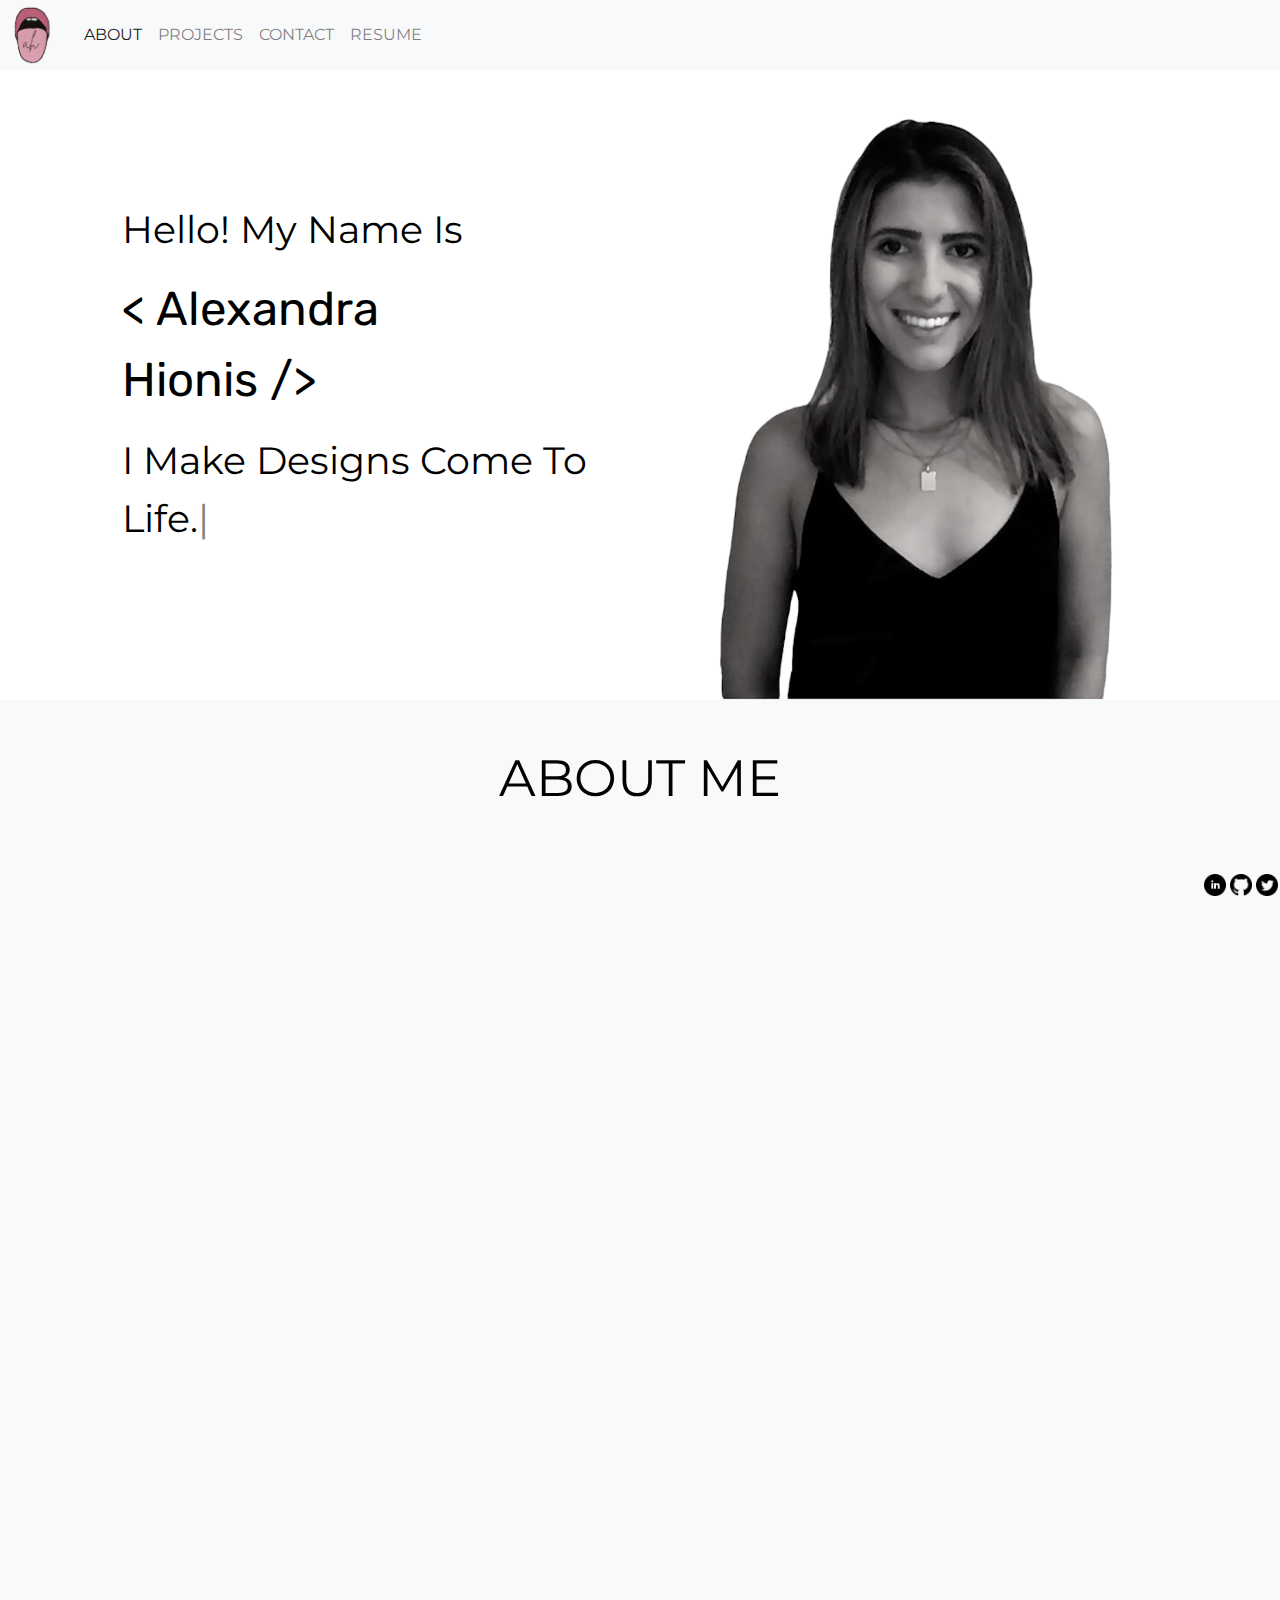
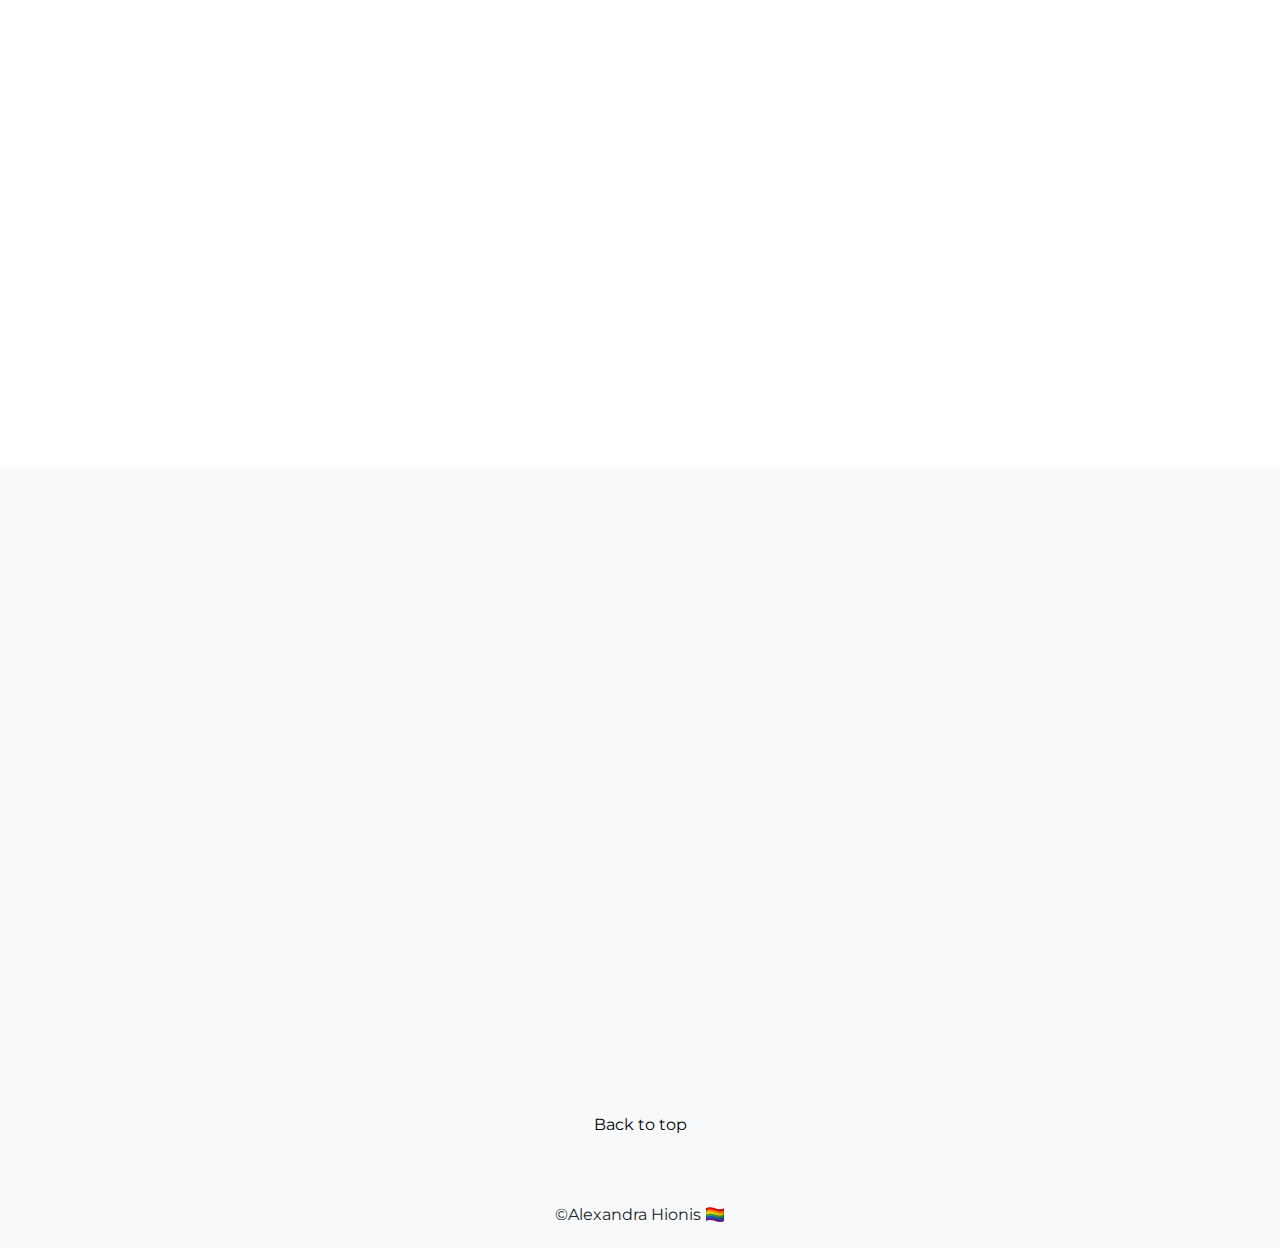
<file: index.html>
<!doctype html>
<html lang="en">

<head>
  <!-- Required meta tags -->
  <meta charset="utf-8">
  <meta name="viewport" content="width=device-width, initial-scale=1, shrink-to-fit=no">

  <!-- LinkedIn thumbnail image -->
  <meta name="image" property="og:image" content="assets/images/portfolio-thumbnail.png">

  <!-- Google Fonts -->
  <link href="https://fonts.googleapis.com/css2?family=Rubik:wght@900&display=swap" rel="stylesheet">
  <link rel="preconnect" href="https://fonts.gstatic.com">
  <link href="https://fonts.googleapis.com/css2?family=Montserrat:wght@200;300&display=swap" rel="stylesheet">
  <link rel="preconnect" href="https://fonts.gstatic.com">

  <!-- Bootstrap CSS -->
  <link rel="stylesheet" href="https://maxcdn.bootstrapcdn.com/bootstrap/4.0.0/css/bootstrap.min.css"
    integrity="sha384-Gn5384xqQ1aoWXA+058RXPxPg6fy4IWvTNh0E263XmFcJlSAwiGgFAW/dAiS6JXm" crossorigin="anonymous">

  <!-- Styles CSS -->
  <link rel="stylesheet" href="assets/css/styles.css">

  <title>Alexandra Hionis's Profile</title>
</head>

<body>

  <!-- start of header section -->
  <header class="header" id="myHeader">

    <!-- Nav -->
    <nav class="navbar navbar-expand-lg fixed-top navbar-light bg-light">
      <a class="navbar-brand" href="index.html#home"><img id="logo" src="assets/images/ah-logo.png" alt="logo"/></a>
      <button class="navbar-toggler" type="button" data-toggle="collapse" data-target="#navbarNavAltMarkup" aria-controls="navbarNavAltMarkup" aria-expanded="false" aria-label="Toggle navigation">
        <span class="navbar-toggler-icon"></span>
      </button>
      <div class="collapse navbar-collapse" id="navbarNavAltMarkup">
        <div class="navbar-nav">
          <a class="nav-link active" href="index.html#about">About <span class="sr-only">(current)</span></a>
          <a class="nav-link" href="index.html#project">Projects</a>
          <a class="nav-link" href="index.html#contact">Contact</a>
          <a class="nav-link" href="assets/images/Coding-Resume.pdf">Resume</a>
        </div>
      </div>
    </nav>
  </header>
  <!-- end of header section -->

  <!-- start of main section -->
  <main>
    <section id="home">

      <div class="container">
        
        <div class="row">
          <div class="col-md-1"></div>
          <div class="col-md-5">
            <div id="name-div">
              <p class="home-font">Hello! My name is</p>
            <p id="home-name">< Alexandra<br> Hionis /></p>
            <p class="home-font">I make designs come to <span class="typewriter">life.</span></p>
            </div>
          </div>
          <div class="col-md-6">
            <!-- <div id="portrait-div"> -->
            <img id="portrait" src="assets/images/portrait.png" alt="me" />
          <!-- </div> -->
          </div>
       
          
        </div>
      </div>

    </section>

    <section id="about">

     
        <div class="row">
          <!-- about me -->
          <div class="col-12 about">
            <p><span class="slide-right-font fade-in"> About Me </span></p>
            <p class="small fade-in">Get to know me!</p>
          </div>
          <div class="row columns">
            <div class="col fade-in about-section-font fade-margins">
              <h3 class="about-section-header">Learner</h3>
              <p class="about-paragraphs">
                Recent graduate from Penn LPS Coding Bootcamp. Previously, I earned a bachelor's in Psychology with a
                minor in Business from Temple University. I started self-teaching myself code about a year ago and have
                fallen in love with it ever since.
              </p>
            </div>

            <div class="col fade-in about-section-font fade-margins">
              <h3 class="about-section-header" id="word-wrap">Problem Solver</h3>
              <p class="about-paragraphs">
                My most vivid memories were when I would play Lego bricks with my brother as a child. I loved putting the pieces together and the feeling of accomplishment when I did. This followed me along into adulthood where I loved to study the human mind, and now coding!</p>  
            </div>
            <div class="col fade-in about-section-font fade-margins">
              <h3 class="about-section-header">Empath</h3>
              <p class="about-paragraphs">
                I am an empath. I have a natural curiosity for the needs of others and I have always been drawn to ways in which I can help individuals. I am ever-present and I am always in touch with others around me.
              </p>
            </div>
          </div>
        </div>
      
        <div class="row">
          <div class="col-sm-6 about-photo-text-align">
            <img src="assets/images/me.jpg" id="selfie" alt="image of me" class="slide-in from-left" />
          </div>
          <div class="col-sm-6 about-photo-text-align">
            <p><span class="slide-right-font slide-in from-right"> Web Developer</span></p>
            <p class="slide-in from-right about-section-font thumbnail-margin">
              I am an aspiring full stack web developer, with focus on front end development. I love to study new code and build a more intuitive user experience on the web. With each project, my aim is to best engage my audience for an impactful user experience, both visually and behind the scenes.</p>
            <p class="slide-in from-right about-section-font thumbnail-margin">
              In my spare time I enjoy spending time with my girlfriend,
            family and friends. I enjoy cooking, kickboxing, photography, traveling and skiing. I am a part of the LGBTQIA+ community and I am always open to new adventures!</p>
          </div>
        </div>
    </section>
   

    <!-- start of project section -->

    <section id="project">
      <div class="row">
        <div class="col-12 portfolio">
          <p><span class="slide-right-font fade-in"> Projects </span></p>
          <a href="assets/images/Coding-Resume.pdf" target="_blank" class="resumeLink">
            <button type="button" class="btn btn-dark fade-in btn">View Resume</button>
          </a>
        </div>
      </div>
      <div class="row">
        <div class="col-sm-6 portfolio">
          <img src="assets/images/gbkt.png" alt="thumbnail" class="slide-in from-left photo"/>
        </div>
        <div class="col-sm-6 portfolio">
          <p><span class="slide-right-font slide-in from-right"> Giveback Keeptrack </span></p>
          <p class="slide-in from-right about-section-font thumbnail-margin">
            Full stack application built with React JS. Users can keep track of their charitable donations throughout the year, including details such as category, tax deductible, employer matched, and receipts/documentation.</p>
          </p>
          <div id="button-row" class="row">
            <div class="col-12"><br>
              <a href="https://github.com/suzygiv/GiveBack-KeepTrack" target="_blank">
                <button type="button" class="btn btn-dark btn-space btn-sm fade-in">GitHub</button>
              </a>
              <a href="https://giveback-keeptrack.herokuapp.com/" target="_blank" class="resumeLink">
                <button type="button" class="btn btn-dark btn-space btn-sm fade-in">Deployed App</button>
              </a>
            </div>
          </div>
        </div>
      </div>

      <div class="row">
        <div class="col-sm-6 portfolio">
          <img src="assets/images/tip-calc.png" alt="thumbnail" class="slide-in from-left photo"/>
        </div>
        <div class="col-sm-6 portfolio">
          <p><span class="slide-right-font slide-in from-right"> Tip Calculator </span></p>
          <p class="slide-in from-right about-section-font thumbnail-margin">
            Tip Calculator. User can easily select a tip amount or enter a custom amount for quick calculations.</p>
          </p>
          <div id="button-row" class="row">
            <div class="col-12"><br>
              <a href="https://github.com/Alexandra-Hionis/Tip-Calculator" target="_blank">
                <button type="button" class="btn btn-dark btn-space btn-sm fade-in">GitHub</button>
              </a>
              <a href="hhttps://alexandra-hionis.github.io/Tip-Calculator/" target="_blank" class="resumeLink">
                <button type="button" class="btn btn-dark btn-space btn-sm fade-in">Deployed App</button>
              </a>
            </div>
          </div>
        </div>
      </div>

      <div class="row">
        <div class="col-sm-6 portfolio">
          <img src="assets/images/outofoffice.png" alt="thumbnail" class="slide-in from-left photo" />
        </div>
        <div class="col-sm-6 portfolio">
          <p><span class="slide-right-font slide-in from-right"> Out-Of-Office </span></p>
          <p class="slide-in from-right about-section-font thumbnail-margin">
            Out of Office enables employees to create a post for an after-work event. Other employees can search, join,
            or create events.</p>
          <div id="button-row" class="row">
            <div class="col-12"><br>
              <a href="https://github.com/Alexandra-Hionis/Out-Of-Office" target="_blank">
                <button type="button" class="btn btn-dark btn-space btn-sm fade-in">GitHub</button>
              </a>
              <a href="https://out-of-office1.herokuapp.com/" target="_blank" class="resumeLink">
                <button type="button" class="btn btn-dark btn-space btn-sm fade-in">Deployed App</button>
              </a>
            </div>
          </div>
        </div>
      </div>

      <!-- <div class="row">
        <div class="col-sm-6 portfolio">
          <img src="assets/images/UMEWE.png" alt="thumbnail" class="slide-in from-left photo" />
        </div>
        <div class="col-sm-6 portfolio">
          <p><span class="slide-right-font slide-in from-right"> UMEWE </span></p>
          <p class="slide-in from-right about-section-font thumbnail-margin">
            Whether you’re looking to meet a friend, family member, or even a date, UMEWE will find the midway point
            between two different locations and display a list of 10 restaurants within that radius. </p>
          </p>
          <div id="button-row" class="row">
            <div class="col-12"><br>
              <a href="https://github.com/oxfordblucher/Restaurant-Roulette" target="_blank">
                <button type="button" class="btn btn-dark btn-space btn-sm fade-in">GitHub</button>
              </a>
              <a href="https://oxfordblucher.github.io/Restaurant-Roulette/" target="_blank" class="resumeLink">
                <button type="button" class="btn btn-dark btn-space btn-sm fade-in">Deployed App</button>
              </a>
            </div>
          </div>
        </div>
      </div> -->

      <div class="row">
        <div class="col-sm-6 portfolio">
          <img src="assets/images/temp-converter.png" alt="thumbnail" class="slide-in from-left photo" />
        </div>
        <div class="col-sm-6 portfolio">
          <p><span class="slide-right-font slide-in from-right"> Temperature Converter </span></p>
          <p class="slide-in from-right about-section-font thumbnail-margin">
            Simple vanilla JavaScript application designed to convert celsius to fahrenheit and vice versa. </p>
          </p>
          <div id="button-row" class="row">
            <div class="col-12"><br>
              <a href="https://github.com/Alexandra-Hionis/Temperature-Conversion" target="_blank">
                <button type="button" class="btn btn-dark btn-space btn-sm fade-in">GitHub</button>
              </a>
              <a href="https://alexandra-hionis.github.io/Temperature-Conversion/" target="_blank" class="resumeLink">
                <button type="button" class="btn btn-dark btn-space btn-sm fade-in">Deployed App</button>
              </a>
            </div>
          </div>
        </div>
      </div>

      <!-- <div class="row">
        <div class="col-sm-6 portfolio">
          <img src="assets/images/burger.png" alt="thumbnail" class="slide-in from-left photo" />
        </div>
        <div class="col-sm-6 portfolio">
          <p><span class="slide-right-font slide-in from-right"> Eat-Da-Burger </span></p>
          <p class="slide-in from-right about-section-font thumbnail-margin">
            Eat-Da-Burger! is a restaurant application that lets users input the names of burgers they'd like to eat.
            You can add, devour and delete it.</p>
          </p>
          <div id="button-row" class="row">
            <div class="col-12"><br>
              <a href="https://github.com/Alexandra-Hionis/Eat-Da-Burger" target="_blank">
                <button type="button" class="btn btn-dark btn-space btn-sm fade-in">GitHub</button>
              </a>
              <a href="https://salty-brook-22385.herokuapp.com/" target="_blank" class="resumeLink">
                <button type="button" class="btn btn-dark btn-space btn-sm fade-in">Deployed App</button>
              </a>
            </div>
          </div>
        </div>
      </div> -->

      <div class="row">
        <div class="col-sm-6 portfolio">
          <img src="assets/images/planner.png" alt="thumbnail" class="slide-in from-left photo" />
        </div>
        <div class="col-sm-6 portfolio">
          <p><span class="slide-right-font slide-in from-right"> Work Day Planner </span></p>
          <p class="slide-in from-right about-section-font thumbnail-margin">
            A simple calendar application that allows a user to save events for each hour of the day.
          <div id="button-row" class="row">
            <div class="col-12"><br>
              <a href="https://github.com/Alexandra-Hionis/Daily-Work-Planner" target="_blank">
                <button type="button" class="btn btn-dark btn-space btn-sm fade-in">GitHub</button>
              </a>
              <a href="https://alexandra-hionis.github.io/Daily-Work-Planner/" target="_blank" class="resumeLink">
                <button type="button" class="btn btn-dark btn-space btn-sm fade-in">Deployed App</button>
              </a>
            </div>
          </div>
        </div>
      </div>

      <div class="row">
        <div class="col-sm-6 portfolio">
          <img src="assets/images/quiz.png" alt="thumbnail" class="slide-in from-left photo" />
        </div>
        <div class="col-sm-6 portfolio">
          <p><span class="slide-right-font slide-in from-right"> Javascript Quiz </span></p>
          <p class="slide-in from-right about-section-font thumbnail-margin">
            A timed code quiz with multiple-choice questions that tests your knowledge on JavaScript
            questions.
          <div id="button-row" class="row">
            <div class="col-12"><br>
              <a href="https://github.com/Alexandra-Hionis/JavaScript-Quiz" target="_blank">
                <button type="button" class="btn btn-dark btn-space btn-sm fade-in">GitHub</button>
              </a>
              <a href="https://alexandra-hionis.github.io/JavaScript-Quiz/" target="_blank" class="resumeLink">
                <button type="button" class="btn btn-dark btn-space btn-sm fade-in">Deployed App</button>
              </a>
            </div>
          </div>
        </div>
      </div>

        <!-- <div class="row">
          <div class="col-sm-6 portfolio">
            <img src="assets/images/password.png" alt="thumbnail" class="slide-in from-left photo" />
          </div>
          <div class="col-sm-6 portfolio">
            <p><span class="slide-right-font slide-in from-right"> Password Generator </span></p>
            <p class="slide-in from-right about-section-font thumbnail-margin">
              This app creates a unique and secure password adding a better level of security.
            <div id="button-row" class="row">
              <div class="col-12"><br>
                <a href="https://github.com/Alexandra-Hionis/secure-password-generator" target="_blank">
                  <button type="button" class="btn btn-dark btn-space btn-sm fade-in">GitHub</button>
                </a>
                <a href="https://alexandra-hionis.github.io/secure-password-generator/" target="_blank"
                  class="resumeLink">
                  <button type="button" class="btn btn-dark btn-space btn-sm fade-in">Deployed App</button>
                </a>
              </div>
            </div>
          </div>
        </div> -->

      <div class="row">
        <div class="col-sm-6 portfolio">
          <img src="assets/images/weather.png" alt="thumbnail" class="slide-in from-left photo" />
        </div>
        <div class="col-sm-6 portfolio">
          <p><span class="slide-right-font slide-in from-right"> Weather Dashboard </span></p>
          <p class="slide-in from-right about-section-font thumbnail-margin">
            Weather application that allows a user to search for a city and get the current weather and 5 day forecast.
          <div id="button-row" class="row">
            <div class="col-12"><br>
              <a href="https://github.com/Alexandra-Hionis/Weather-Dashboard" target="_blank">
                <button type="button" class="btn btn-dark btn-space btn-sm fade-in">GitHub</button>
              </a>
              <a href="https://alexandra-hionis.github.io/Weather-Dashboard/" target="_blank" class="resumeLink">
                <button type="button" class="btn btn-dark btn-space btn-sm fade-in">Deployed App</button>
              </a>
            </div>
          </div>
        </div>
      </div>

    </section>

    <section id="contact">
      <div class="container">
        <div class="row">
          <!-- Contact Section -->
          <div class="col-12 contact">


            <p><span class="contact-font fade-in"> Contact</span></p>
            <p class="small fade-in">Get in touch</p>
          </div>

        </div>

        <div class="row">
          
          <div class="col-sm-12 contact-icons">
            <img src="assets/images/email.png" alt="thumbnail" style="width: 60px; height: 60px;" class="slide-in from-left" />
            <div class="contact-info fade-in" style="color: black;"> <a href="mailto:alexandra.hionis@gmail.com">alexandra.hionis@gmail.com</a></div>
          </div>
          
        </div>

        <div class="row">
          
          <div class="col-sm-12 contact-icons">
            <img src="assets/images/phone.png" alt="thumbnail" style="width: 60px; height: 60px;" class="slide-in from-left" />
            <div class="contact-info fade-in"><a href="tel:6103294279">610-329-4279</a></div>
          

          </div>
        </div>
        <div class="row">
          
          <div class="col-sm-12 contact-icons">
            <img src="assets/images/location.png" alt="thumbnail" style="width: 60px; height: 60px;" class="slide-in from-left" />
            <p class="contact-info fade-in">philadelphia, pa</p>
          </div>
        </div>
           
        <div class="row">
          <div id="to-top" class="col-sm-12">
            <a id="back-to-top" href="index.html#home" style="text-decoration: none;">Back to top</a>
          </div>

          </div>
          
      </div>
        

        <div class="row">
          <div id="copyright" class="col-sm-12">
            <p>&#169;Alexandra Hionis 🏳️‍🌈</p>
          </div>


        </div>

     
     
      <!-- 
      <div class="container">
        
</div> -->
    </section>
  </main>
  <!-- end of main section -->

  <!-- start of footer section -->
  <footer class="navbar fixed-bottom">
    <a href="https://www.linkedin.com/in/alexandra-hionis/">
      <image src="assets/images/linkedin.png" alt="LinkedIn icon" class="social-icons">
    </a>
    <a href="https://github.com/Alexandra-Hionis">
      <image src="assets/images/github.png" alt="Github icon" class="social-icons">
    </a>
    <a href="https://twitter.com/AlexandraHionis">
      <image src="assets/images/twitter.png" alt="Twitter icon" class="social-icons">
    </a>

  </footer>
  <!-- <footer class="navbar fixed-bottom">
    <ul style="list-style: none;">
   <li> <a href="https://www.linkedin.com/in/alexandra-hionis/">
      <image src="assets/images/linkedin.png" alt="LinkedIn icon" class="social-icons"/>
    </a>
  </li>
  <li>
    <a href="https://github.com/Alexandra-Hionis">
      <image src="assets/images/github.png" alt="Github icon" class="social-icons"/>
    </a>
  </li>
  <li>
    <a href="https://twitter.com/AlexandraHionis">
      <image src="assets/images/twitter.png" alt="Twitter icon" id="twitter" class="social-icons"/>
    </a>
  </li>
  </ul>
  </footer> -->
  <!-- end of footer section -->

  <!-- JS -->
  <script src="https://code.jquery.com/jquery-3.5.1.slim.min.js"
    integrity="sha384-DfXdz2htPH0lsSSs5nCTpuj/zy4C+OGpamoFVy38MVBnE+IbbVYUew+OrCXaRkfj"
    crossorigin="anonymous"></script>
  <script src="https://code.jquery.com/jquery-3.5.1.slim.min.js"
    integrity="sha384-DfXdz2htPH0lsSSs5nCTpuj/zy4C+OGpamoFVy38MVBnE+IbbVYUew+OrCXaRkfj"
    crossorigin="anonymous"></script>
  <script src="https://cdn.jsdelivr.net/npm/bootstrap@4.5.3/dist/js/bootstrap.bundle.min.js"
    integrity="sha384-ho+j7jyWK8fNQe+A12Hb8AhRq26LrZ/JpcUGGOn+Y7RsweNrtN/tE3MoK7ZeZDyx"
    crossorigin="anonymous"></script>
  <script src="assets/js/script.js"></script>

</body>

</html>
</file>
<file: assets/css/styles.css>
/* body style */
html,
body {
  width: 100%;
  margin: 0px;
  padding: 0px;
  overflow-x: hidden;
}

/* link styles */
a.nav-link:hover {
  color: black;
}

a {
  color: black;
}
a:hover {
  color: #aed7cc;
}

a:visited {
  color: black;
}
/* header styles */
.header {
  margin-bottom: 100px;
}

/* The sticky class is added to the header with JS when it reaches its scroll position */
.sticky {
  position: fixed;
  top: 0;
  width: 100%;
}

/* Add some top padding to the page content to prevent sudden quick movement (as the header gets a new position at the top of the page (position:fixed and top:0) */
.sticky + .content {
  padding-top: 102px;
}

/* nav styles */
.nav-link {
  color: black;
  color: #90a1a0;
  font-family: "Montserrat", sans-serif;
  text-transform: uppercase;
}

.nav {
  background: white;
}

.navbar-toggler:not(:disabled):not(.disabled) {
  cursor: pointer;
  border: none;
}

.navbar-toggler:focus,
.navbar-toggler:active,
.navbar-toggler-icon:focus {
  outline: none;
  box-shadow: none;
}

.navbar-toggler-icon {
  display: inline-block;
  width: 1.5em;
  height: 1.5em;
  vertical-align: middle;
  content: "";
  background: no-repeat center center;
  background-size: 100% 100%;
}

/* page styles */
#logo {
  width: 60px;
  height: 60px;
}
#name-div {
  margin-top: 20%;
  /* text-align: center; */
  font-family: "Rubik", sans-serif;
  text-transform: capitalize;
  color: black;
}

#home-name {
  font-size: 3.7vw;
}

.home-font {
  font-family: "Montserrat", sans-serif;
  font-size: 3vw;
}

.typewriter {
  overflow: hidden;
  white-space: nowrap;
  animation: typewriter;
  display: block;
  position: relative;
  animation-duration: 25s;
  animation-timing-function: steps(25, end);
  animation-iteration-count: infinite;
}
.typewriter::after {
  content: "|";
  color: grey;
  right: 0;
  animation: caret infinite;
  animation-duration: 1s;
  animation-timing-function: steps(1, end);
}

@keyframes typewriter {
  0%,
  100% {
    width: 0;
  }
  20%,
  80% {
    width: 10.2em;
  }
}
@keyframes caret {
  0%,
  100% {
    opacity: 0;
  }
  50% {
    opacity: 1;
  }
}

/* #portrait-div {
  max-width: 100%;
  margin: 0;
  padding: 0;
} */

#portrait {
  width: 85%;
  height: auto;
}

#about {
  background-color: #f8f9fa;
  position: relative;
  text-align: left;
}

#project {
  padding-top: 50px;
  background-color: white;
}

#contact {
  background-color: #f8f9fa;
  position: relative;
}

#portfolio-grid {
  background-color: white;
}

#about-grid {
  background-color: #f8f9fa;
}

#selfie {
  object-fit: cover;
  border: solid 2px black;
  width: 50%;
}

.photo {
  object-fit: cover;
  border: solid 2px black;
  width: 90%;
}

#contact-img {
  border: none;
}
/* about section */

.about {
  margin-top: 40px;
  text-align: center;
}

.about-font {
  font-family: "Montserrat", sans-serif;
  font-size: 4vw;
  text-transform: uppercase;
  color: black;
  top: 50%;
  left: 50%;
  transform: translate(-50%, -50%);
}

.about-section-font {
  font-family: "Montserrat", sans-serif;
  font-size: 2vh;
  color: black;
}
.about-section-header {
  font-family: "Rubik", sans-serif;
  color: #272f41;
  font-size: 4vh;
  text-align: center;
}

.about-paragraphs {
  margin-top: 0;
  margin-bottom: 1rem;
  text-align: center;
}

.about-photo-text-align {
  text-align: center;
  margin-bottom: 10%;
}

/* portfolio section */

.portfolio {
  text-align: center;
  margin-bottom: 10%;
}
.slide-right-font {
  font-family: "Montserrat", sans-serif;
  font-size: 4vw;
  text-transform: uppercase;
  color: black;
  top: 50%;
  left: 50%;
  transform: translate(-50%, -50%);
}

.portfolio-image {
  border-radius: 5%;
  vertical-align: middle;
  border: black solid 15px;
}

.thumbnail-margin {
  margin-right: 30px;
  margin-left: 30px;
}

/* contact section */

.contact {
  margin-top: 40px;
  text-align: center;
}

.contact-font {
  font-family: "Montserrat", sans-serif;
  font-size: 4vw;
  text-transform: uppercase;
  color: black;
  top: 50%;
  left: 50%;
  transform: translate(-50%, -50%);
}

.contact-icons {
  margin-top: 15px;
  text-align: center;
}

.contact-info {
  margin-top: 10px;
  font-family: "Montserrat", sans-serif;
}
.small {
  font-family: "Montserrat", sans-serif;
  font-size: 2vh;
  /* color: #FED2AF; */
  color: black;
  text-align: center;
}

/* footer & copyright style */

.navbar {
  display: flex;
  justify-content: flex-end;
  padding: 0;
  background: transparent;
}
/* social media icons footer */

.social-icons {
  width: 22px;
  height: 22px;
  padding: 0px;
  margin: 4px 2px 4px 2px;
}
#twitter {
  margin-bottom: -2px;
}
/* copyright footer */

#copyright {
  text-align: center;
  font-family: "Montserrat", sans-serif;

  margin-bottom: 5px;
}

/* @media (min-width: 1200px) */
.container {
  max-width: 3000px;
}

/* js fade in animation */

.columns {
  display: flex;
}
.col + .col {
  margin-left: 1.5em;
}

.col {
  -ms-flex-preferred-size: 0;
  flex-basis: 0;
  -webkit-box-flex: 1;
  -ms-flex-positive: 1;
  flex-grow: 1;
  max-width: 90%;
  margin: 35px;
}

#word-wrap {
  white-space: nowrap;
}
.fade-in {
  opacity: 0;
  transition: opacity 1s ease-in;
}
.fade-in.appear {
  opacity: 1;
}

.more-stuff-grid {
  background: #f4f4f4;
  padding: 4em 0;
  display: grid;
  grid-gap: 2em;
  align-items: center;
  grid-template-columns: minmax(1em, 1fr) repeat(2, minmax(200px, 400px)) minmax(
      1em,
      1fr
    );
}

.from-left {
  grid-column: 2 / 3;
  -webkit-transform: translateX(-50%);
  transform: translateX(-50%);
}

.from-right {
  grid-column: 3 / 4;
  -webkit-transform: translateX(50%);
  transform: translateX(50%);
}

.from-left,
.from-right {
  transition: opacity 250ms ease-in, -webkit-transform 400ms ease-in;
  transition: opacity 250ms ease-in, transform 400ms ease-in;
  transition: opacity 250ms ease-in, transform 400ms ease-in,
    -webkit-transform 400ms ease-in;
  opacity: 0;
}

.from-left.appear,
.from-right.appear {
  -webkit-transform: translateX(0);
  transform: translateX(0);
  opacity: 1;
}

.more-stuff-grid {
  padding: 4em 0;
  display: grid;
  grid-gap: 2em;
  align-items: center;
  grid-template-columns: minmax(1em, 1fr) repeat(2, minmax(200px, 400px)) minmax(
      1em,
      1fr
    );
}

/* For mobile phones: */
[class*="col-"] {
  width: 100%;
}

@media only screen and (min-width: 768px) {
  /* For desktop: */
  .col-1 {
    width: 8.33%;
  }
  .col-2 {
    width: 16.66%;
  }
  .col-3 {
    width: 25%;
  }
  .col-4 {
    width: 33.33%;
  }
  .col-5 {
    width: 41.66%;
  }
  .col-6 {
    width: 50%;
  }
  .col-7 {
    width: 58.33%;
  }
  .col-8 {
    width: 66.66%;
  }
  .col-9 {
    width: 75%;
  }
  .col-10 {
    width: 83.33%;
  }
  .col-11 {
    width: 91.66%;
  }
  .col-12 {
    width: 100%;
  }
}

@include media-breakpoint-between(xs, sm) {
  .btn {
    @include button-size(
      $input-btn-padding-y-sm,
      $input-btn-padding-x-sm,
      $font-size-sm,
      $line-height-sm,
      $btn-border-radius-sm
    );
  }
}

.form-control {
  -webkit-appearance: none;
  -moz-appearance: none;
  appearance: none;
  box-shadow: none;
  background: transparent;
  border: 2px solid rgba(0, 0, 0, 0.1) !important;
  height: 54px !important;
  font-size: 18px;
  font-weight: 300;
  -webkit-border-radius: 0px;
  -moz-border-radius: 0px;
  -ms-border-radius: 0px;
  border-radius: 0px !important;
}
#message {
  height: 130px !important;
}
.btn.btn-md {
  padding: 10px 25px !important;
}
.btn-primary {
  background: #da1212 !important;
  color: #fff !important;
  border: 2px solid #da1212 !important;
  border-radius: 0px !important;
}

.form-control {
  border: 2px solid grey !important;
}

.contact-grid {
  /* display: -webkit-box; */
  display: -ms-flexbox;
  /* display: flex; */
  -ms-flex-wrap: wrap;
  flex-wrap: wrap;
  margin: 10%;
}

.textarea-background {
  background-color: white;
  margin-left: 30px;
}

#form-info {
  max-width: 80%;
}

#rainbow {
  width: 82px;
  height: 52px;
  margin-left: -20px;
}

#to-top {
  text-align: center;
  padding-top: 10%;
}

#back-to-top {
  font-family: "Montserrat", sans-serif;
  color: black;
}

#copyright {
  text-align: center;
  padding-top: 5%;
  font-family: "Montserrat", sans-serif;
}
</file>
